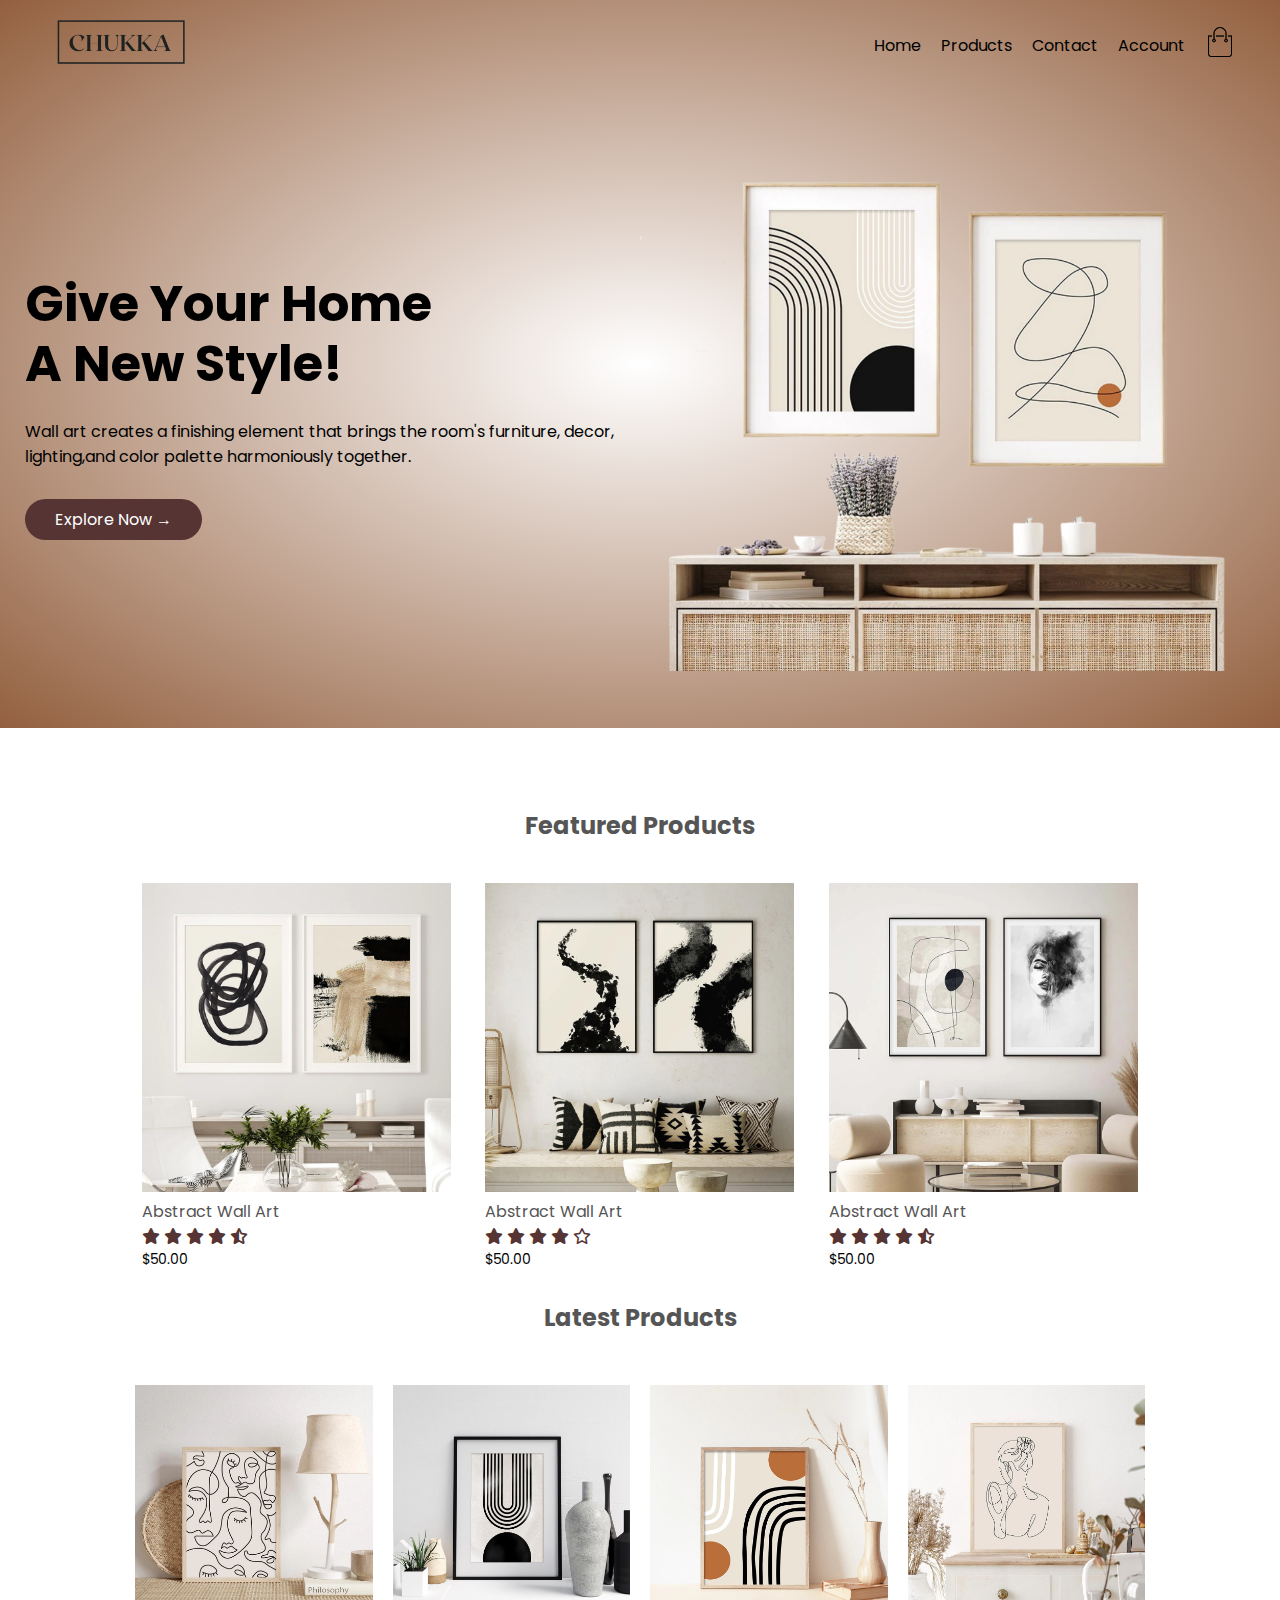
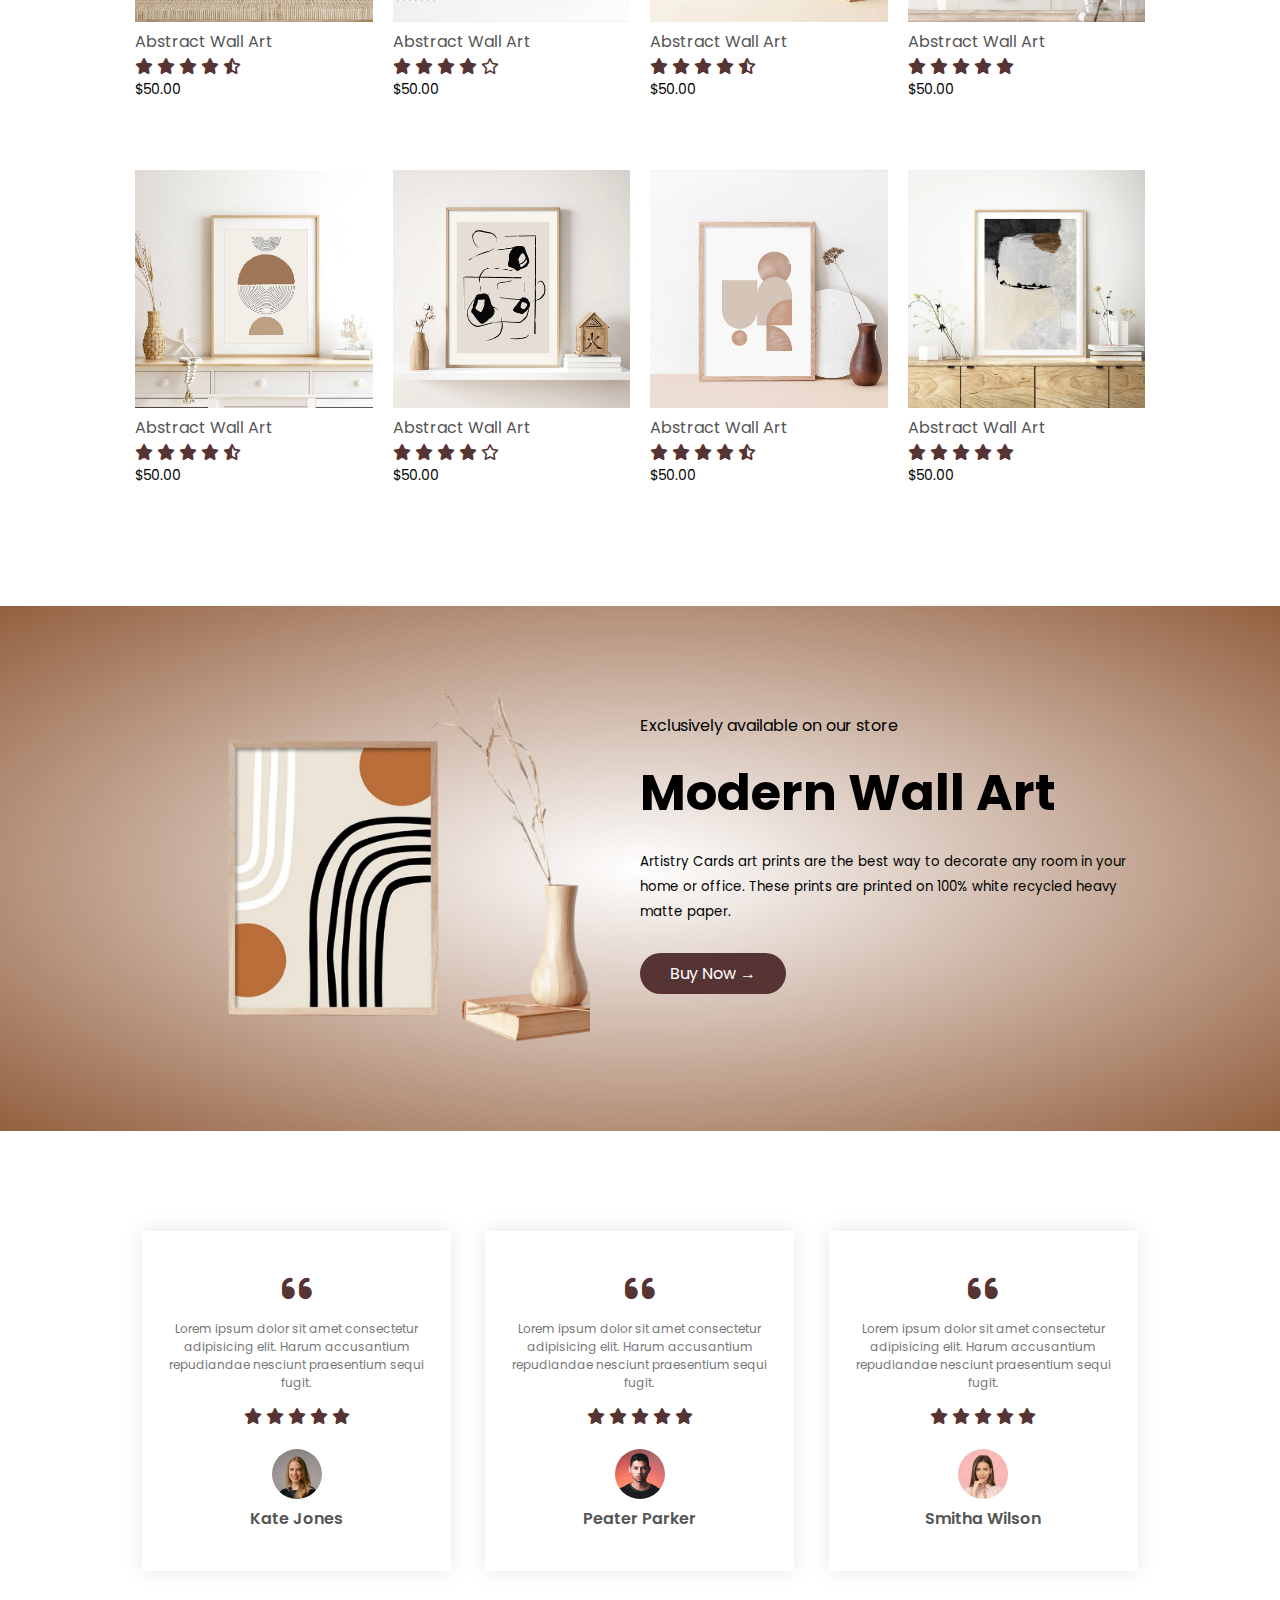
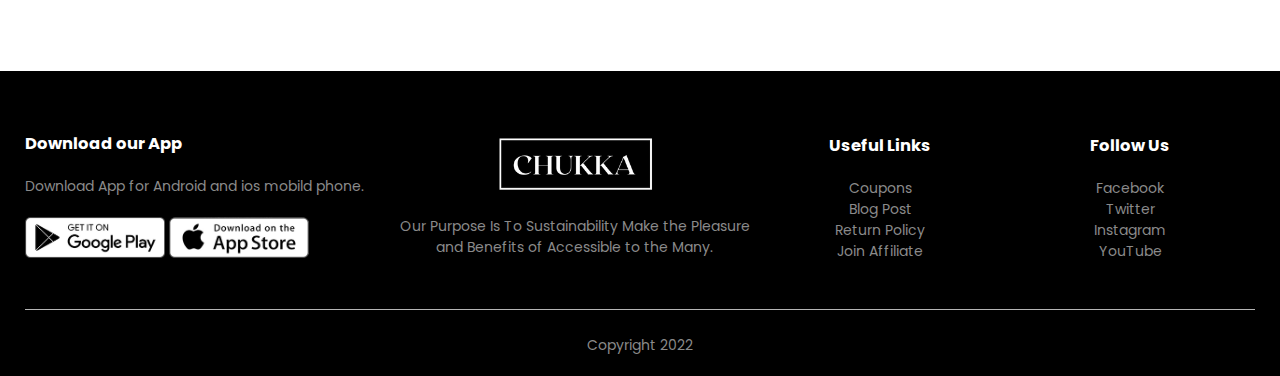
<file: index.html>
<!DOCTYPE html>
<html lang="en">

<head>
    <meta charset="UTF-8">
    <meta http-equiv="X-UA-Compatible" content="IE=edge">
    <meta name="viewport" content="width=device-width, initial-scale=1.0">
    <title>Chukka Store | Ecommerce Website Design</title>
    <link rel="stylesheet" href="fontawesome/all.min.css">
    <link rel="stylesheet" href="fontawesome/fontawesome.min.css">
    <link rel="stylesheet" href="style.css">
</head>

<body>
    <div class="header">
        <div class="container">
            <div class="navbar">
                <div class="logo">
                    <a href="index.html"><img src="./images/logo.png" alt="logo"></a>
                </div>
                <nav>
                    <ul id="menu-items">
                        <li><a href="index.html">Home</a></li>
                        <li><a href="products.html">Products</a></li>
                        <li><a href="contact-us.html">Contact</a></li>
                        <li><a href="account.html">Account</a></li>
                    </ul>
                </nav>
                <a href="shopping-cart.html"><img src="./images/cart.png" alt="cart icon" width="30px"></a>
                <img src="./images/menu.png" class="menu-icon" onclick="menutoggle()">
            </div>
            <div class="row">
                <div class="col-2">
                    <h1>Give Your Home <br>A New Style!</h1>
                    <P>Wall art creates a finishing element that brings the room's furniture, decor, lighting,and color palette harmoniously together.</P>
                    <a class="btn" href="products.html">Explore Now &#8594;</a>
                </div>
                <div class="col-2">
                    <img src="./images/main.png">
                </div>
            </div>
        </div>
    </div>

    <!-- Featured and Latest Products -->
    <div class="small-container">
        <h2 class="products-title margin-top">Featured Products</h2>
        <div class="row">
            <div class="col-3">
                <img src="./images/featured-product1.jpg">
                <h4>Abstract Wall Art</h4>
                <div class="rating">
                    <i class="fa-solid fa-star"></i>
                    <i class="fa-solid fa-star"></i>
                    <i class="fa-solid fa-star"></i>
                    <i class="fa-solid fa-star"></i>
                    <i class="fa-solid fa-star-half-stroke"></i>
                </div>
                <p>$50.00</p>
            </div>
            <div class="col-3">
                <img src="./images/featured-product2.jpg">
                <h4>Abstract Wall Art</h4>
                <div class="rating">
                    <i class="fa-solid fa-star"></i>
                    <i class="fa-solid fa-star"></i>
                    <i class="fa-solid fa-star"></i>
                    <i class="fa-solid fa-star"></i>
                    <i class="fa-regular fa-star"></i>
                </div>
                <p>$50.00</p>
            </div>
            <div class="col-3">
                <img src="./images/featured-product3.jpg">
                <h4>Abstract Wall Art</h4>
                <div class="rating">
                    <i class="fa-solid fa-star"></i>
                    <i class="fa-solid fa-star"></i>
                    <i class="fa-solid fa-star"></i>
                    <i class="fa-solid fa-star"></i>
                    <i class="fa-solid fa-star-half-stroke"></i>
                </div>
                <p>$50.00</p>
            </div>
        </div>

        <h2 class="products-title">Latest Products</h2>
        <div class="row">
            <div class="col-4">
                <img src="./images/product-1.jpg">
                <h4>Abstract Wall Art</h4>
                <div class="rating">
                    <i class="fa-solid fa-star"></i>
                    <i class="fa-solid fa-star"></i>
                    <i class="fa-solid fa-star"></i>
                    <i class="fa-solid fa-star"></i>
                    <i class="fa-solid fa-star-half-stroke"></i>
                </div>
                <p>$50.00</p>
            </div>
            <div class="col-4">
                <img src="./images/product-2.jpg">
                <h4>Abstract Wall Art</h4>
                <div class="rating">
                    <i class="fa-solid fa-star"></i>
                    <i class="fa-solid fa-star"></i>
                    <i class="fa-solid fa-star"></i>
                    <i class="fa-solid fa-star"></i>
                    <i class="fa-regular fa-star"></i>
                </div>
                <p>$50.00</p>
            </div>
            <div class="col-4">
                <a href="product-details.html"><img src="./images/product-3.jpg"></a>
                <h4>Abstract Wall Art</h4>
                <div class="rating">
                    <i class="fa-solid fa-star"></i>
                    <i class="fa-solid fa-star"></i>
                    <i class="fa-solid fa-star"></i>
                    <i class="fa-solid fa-star"></i>
                    <i class="fa-solid fa-star-half-stroke"></i>
                </div>
                <p>$50.00</p>
            </div>
            <div class="col-4">
                <img src="./images/product-4.jpg">
                <h4>Abstract Wall Art</h4>
                <div class="rating">
                    <i class="fa-solid fa-star"></i>
                    <i class="fa-solid fa-star"></i>
                    <i class="fa-solid fa-star"></i>
                    <i class="fa-solid fa-star"></i>
                    <i class="fa-solid fa-star"></i>
                </div>
                <p>$50.00</p>
            </div>
            <div class="col-4">
                <img src="./images/product-5.jpg">
                <h4>Abstract Wall Art</h4>
                <div class="rating">
                    <i class="fa-solid fa-star"></i>
                    <i class="fa-solid fa-star"></i>
                    <i class="fa-solid fa-star"></i>
                    <i class="fa-solid fa-star"></i>
                    <i class="fa-solid fa-star-half-stroke"></i>
                </div>
                <p>$50.00</p>
            </div>
            <div class="col-4">
                <img src="./images/product-6.jpg">
                <h4>Abstract Wall Art</h4>
                <div class="rating">
                    <i class="fa-solid fa-star"></i>
                    <i class="fa-solid fa-star"></i>
                    <i class="fa-solid fa-star"></i>
                    <i class="fa-solid fa-star"></i>
                    <i class="fa-regular fa-star"></i>
                </div>
                <p>$50.00</p>
            </div>
            <div class="col-4">
                <img src="./images/product-7.jpg">
                <h4>Abstract Wall Art</h4>
                <div class="rating">
                    <i class="fa-solid fa-star"></i>
                    <i class="fa-solid fa-star"></i>
                    <i class="fa-solid fa-star"></i>
                    <i class="fa-solid fa-star"></i>
                    <i class="fa-solid fa-star-half-stroke"></i>
                </div>
                <p>$50.00</p>
            </div>
            <div class="col-4">
                <img src="./images/product-8.jpg">
                <h4>Abstract Wall Art</h4>
                <div class="rating">
                    <i class="fa-solid fa-star"></i>
                    <i class="fa-solid fa-star"></i>
                    <i class="fa-solid fa-star"></i>
                    <i class="fa-solid fa-star"></i>
                    <i class="fa-solid fa-star"></i>
                </div>
                <p>$50.00</p>
            </div>
        </div>
    </div>

    <!-- Exclusive Offer -->
    <div class="offer">
        <div class="small-container">
            <div class="row">
                <div class="col-2">
                    <img class="offer-img" src="./images/exclusive.png">
                </div>
                <div class="col-2">
                    <p>Exclusively available on our store</p>
                    <h1>Modern Wall Art</h1>
                    <small>Artistry Cards art prints are the best way to decorate any room in your home or office. These prints are printed on 100% white recycled heavy matte paper.</small>
                    <br>
                    <a class="btn" href="product-details.html">Buy Now &#8594;</a>
                </div>
            </div>
        </div>
    </div>

    <!-- Testimonials -->
    <div class="testimonial">
        <div class="small-container">
            <div class="row">
                <div class="col-3">
                    <i class="fa-solid fa-quote-left"></i>
                    <p>Lorem ipsum dolor sit amet consectetur adipisicing elit. Harum accusantium repudiandae nesciunt
                        praesentium sequi fugit.</p>
                    <div class="rating">
                        <i class="fa-solid fa-star"></i>
                        <i class="fa-solid fa-star"></i>
                        <i class="fa-solid fa-star"></i>
                        <i class="fa-solid fa-star"></i>
                        <i class="fa-solid fa-star"></i>
                    </div>
                    <img src="./images/user-1.png">
                    <h3>Kate Jones</h3>
                </div>
                <div class="col-3">
                    <i class="fa-solid fa-quote-left"></i>
                    <p>Lorem ipsum dolor sit amet consectetur adipisicing elit. Harum accusantium repudiandae nesciunt
                        praesentium sequi fugit.</p>
                    <div class="rating">
                        <i class="fa-solid fa-star"></i>
                        <i class="fa-solid fa-star"></i>
                        <i class="fa-solid fa-star"></i>
                        <i class="fa-solid fa-star"></i>
                        <i class="fa-solid fa-star"></i>
                    </div>
                    <img src="./images/user-2.png">
                    <h3>Peater Parker</h3>
                </div>
                <div class="col-3">
                    <i class="fa-solid fa-quote-left"></i>
                    <p>Lorem ipsum dolor sit amet consectetur adipisicing elit. Harum accusantium repudiandae nesciunt
                        praesentium sequi fugit.</p>
                    <div class="rating">
                        <i class="fa-solid fa-star"></i>
                        <i class="fa-solid fa-star"></i>
                        <i class="fa-solid fa-star"></i>
                        <i class="fa-solid fa-star"></i>
                        <i class="fa-solid fa-star"></i>
                    </div>
                    <img src="./images/user-3.png">
                    <h3>Smitha Wilson</h3>
                </div>
            </div>
        </div>
    </div>

    <!-- Footer -->
    <div class="footer">
        <div class="container">
            <div class="row">
                <div class="footer-col-1">
                    <h3>Download our App</h3>
                    <p>Download App for Android and ios mobild phone.</p>
                    <div class="app-logo">
                        <img src="./images/play-store.png">
                        <img src="./images/app-store.png">
                    </div>
                </div>
                <div class="footer-col-2">
                    <img src="./images/logo-white.png">
                    <p>Our Purpose Is To Sustainability Make the Pleasure and Benefits of Accessible to the Many.</p>
                </div>
                <div class="footer-col-3">
                    <h3>Useful Links</h3>
                    <ul>
                        <li>Coupons</li>
                        <li>Blog Post</li>
                        <li>Return Policy</li>
                        <li>Join Affiliate</li>
                    </ul>
                </div>
                <div class="footer-col-4">
                    <h3>Follow Us</h3>
                    <ul>
                        <li>Facebook</li>
                        <li>Twitter</li>
                        <li>Instagram</li>
                        <li>YouTube</li>
                    </ul>
                </div>
            </div>
            <hr>
            <p class="copyright">Copyright 2022</p>
        </div>
    </div>
    
    <!-- Js for toggle menu -->
    <script>
        var menuItems = document.getElementById("menu-items");
        menuItems.style.maxHeight = "0px";
        function menutoggle() {
            if (menuItems.style.maxHeight == "0px") {
                menuItems.style.maxHeight = "250px"
            }
            else {
                menuItems.style.maxHeight = "0px"
            }
        }
    </script>
</body>

</html>
</file>
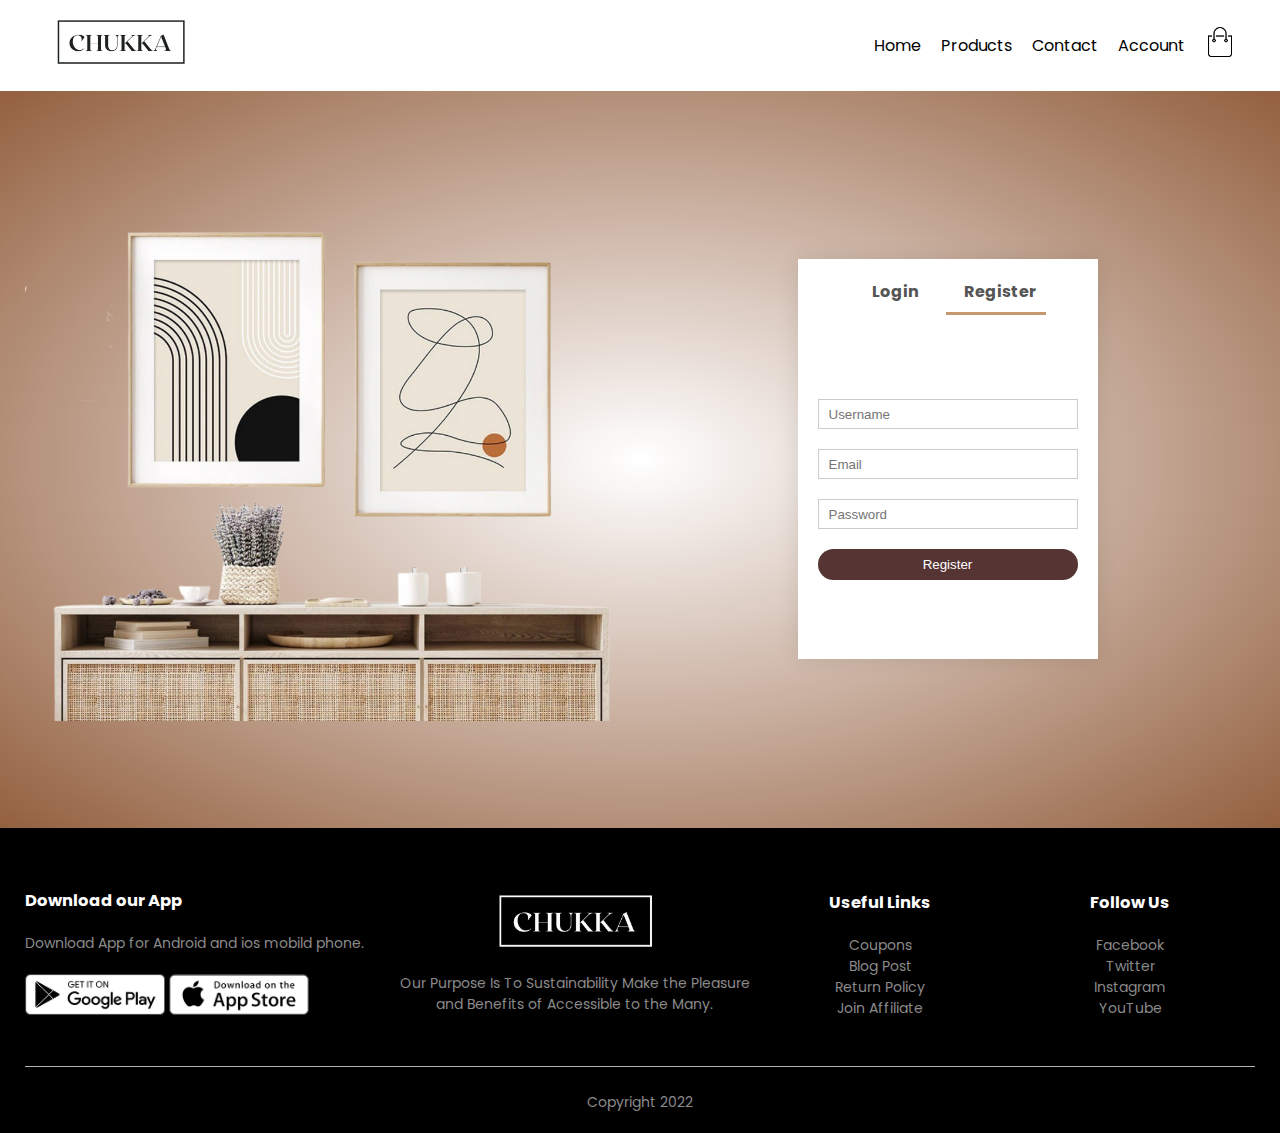
<file: account.html>
<!DOCTYPE html>
<html lang="en">

<head>
    <meta charset="UTF-8">
    <meta http-equiv="X-UA-Compatible" content="IE=edge">
    <meta name="viewport" content="width=device-width, initial-scale=1.0">
    <title>Account - Chukka Store</title>
    <link rel="stylesheet" href="fontawesome/all.min.css">
    <link rel="stylesheet" href="fontawesome/fontawesome.min.css">
    <link rel="stylesheet" href="style.css">
</head>

<body>
    <div class="container">
        <div class="navbar">
            <div class="logo">
                <a href="index.html"><img src="./images/logo.png" alt="logo"></a>
            </div>
            <nav>
                <ul id="menu-items">
                    <li><a href="index.html">Home</a></li>
                    <li><a href="products.html">Products</a></li>
                    <li><a href="contact-us.html">Contact</a></li>
                    <li><a href="account.html">Account</a></li>
                </ul>
            </nav>
            <a href="shopping-cart.html"><img src="./images/cart.png" alt="cart icon" width="30px"></a>
            <img src="./images/menu.png" alt="" class="menu-icon" onclick="menutoggle()">
        </div>
    </div>

    <!-- Account Page -->
    <div class="account-page">
        <div class="container">
            <div class="row">
                <div class="col-2">
                    <img src="./images/main.png" width="100%">
                </div>
                <div class="col-2">
                    <div class="form-container">
                        <div class="form-btn">
                            <span onclick="login()">Login</span>
                            <span onclick="register()">Register</span>
                            <hr id="indicator">
                        </div>
                        <form id="login-form">
                            <input type="text" placeholder="Username">
                            <input type="password" placeholder="Password">
                            <button type="submit" class="btn">Login</button>
                            <a href="">Forget Password</a>
                        </form>

                        <form id="register-form">
                            <input type="text" placeholder="Username">
                            <input type="email" placeholder="Email">
                            <input type="password" placeholder="Password">
                            <button type="submit" class="btn">Register</button>
                        </form>
                    </div>
                </div>
            </div>
        </div>
    </div>

    <!-- Footer -->
    <div class="footer">
        <div class="container">
            <div class="row">
                <div class="footer-col-1">
                    <h3>Download our App</h3>
                    <p>Download App for Android and ios mobild phone.</p>
                    <div class="app-logo">
                        <img src="./images/play-store.png" alt="">
                        <img src="./images/app-store.png" alt="">
                    </div>
                </div>
                <div class="footer-col-2">
                    <img src="./images/logo-white.png" alt="">
                    <p>Our Purpose Is To Sustainability Make the Pleasure and Benefits of Accessible to the Many.</p>
                </div>
                <div class="footer-col-3">
                    <h3>Useful Links</h3>
                    <ul>
                        <li>Coupons</li>
                        <li>Blog Post</li>
                        <li>Return Policy</li>
                        <li>Join Affiliate</li>
                    </ul>
                </div>
                <div class="footer-col-4">
                    <h3>Follow Us</h3>
                    <ul>
                        <li>Facebook</li>
                        <li>Twitter</li>
                        <li>Instagram</li>
                        <li>YouTube</li>
                    </ul>
                </div>
            </div>
            <hr>
            <p class="copyright">Copyright 2022</p>
        </div>
    </div>


    <script>
        // Js for toggle menu
        let menuItems = document.getElementById("menu-items");;
        menuItems.style.maxHeight = "0px";
        function menutoggle() {
            if (menuItems.style.maxHeight == "0px") {
                menuItems.style.maxHeight = "250px";
            }
            else {
                menuItems.style.maxHeight = "0px";
            }
        }
    </script>

    <!-- Js for toggle form -->
    <script>
        let loginForm = document.getElementById('login-form')
        let registerForm = document.getElementById('register-form')
        let indicator = document.getElementById('indicator')

        function register(){
            registerForm.style.transform = 'translateX(0px)'
            loginForm.style.transform = 'translateX(0px)'
            indicator.style.transform = 'translateX(100px)'
        }
        function login(){
            registerForm.style.transform = 'translateX(300px)'
            loginForm.style.transform = 'translateX(300px)'
            indicator.style.transform = 'translateX(0px)'
        }
    </script>
</body>

</html>
</file>
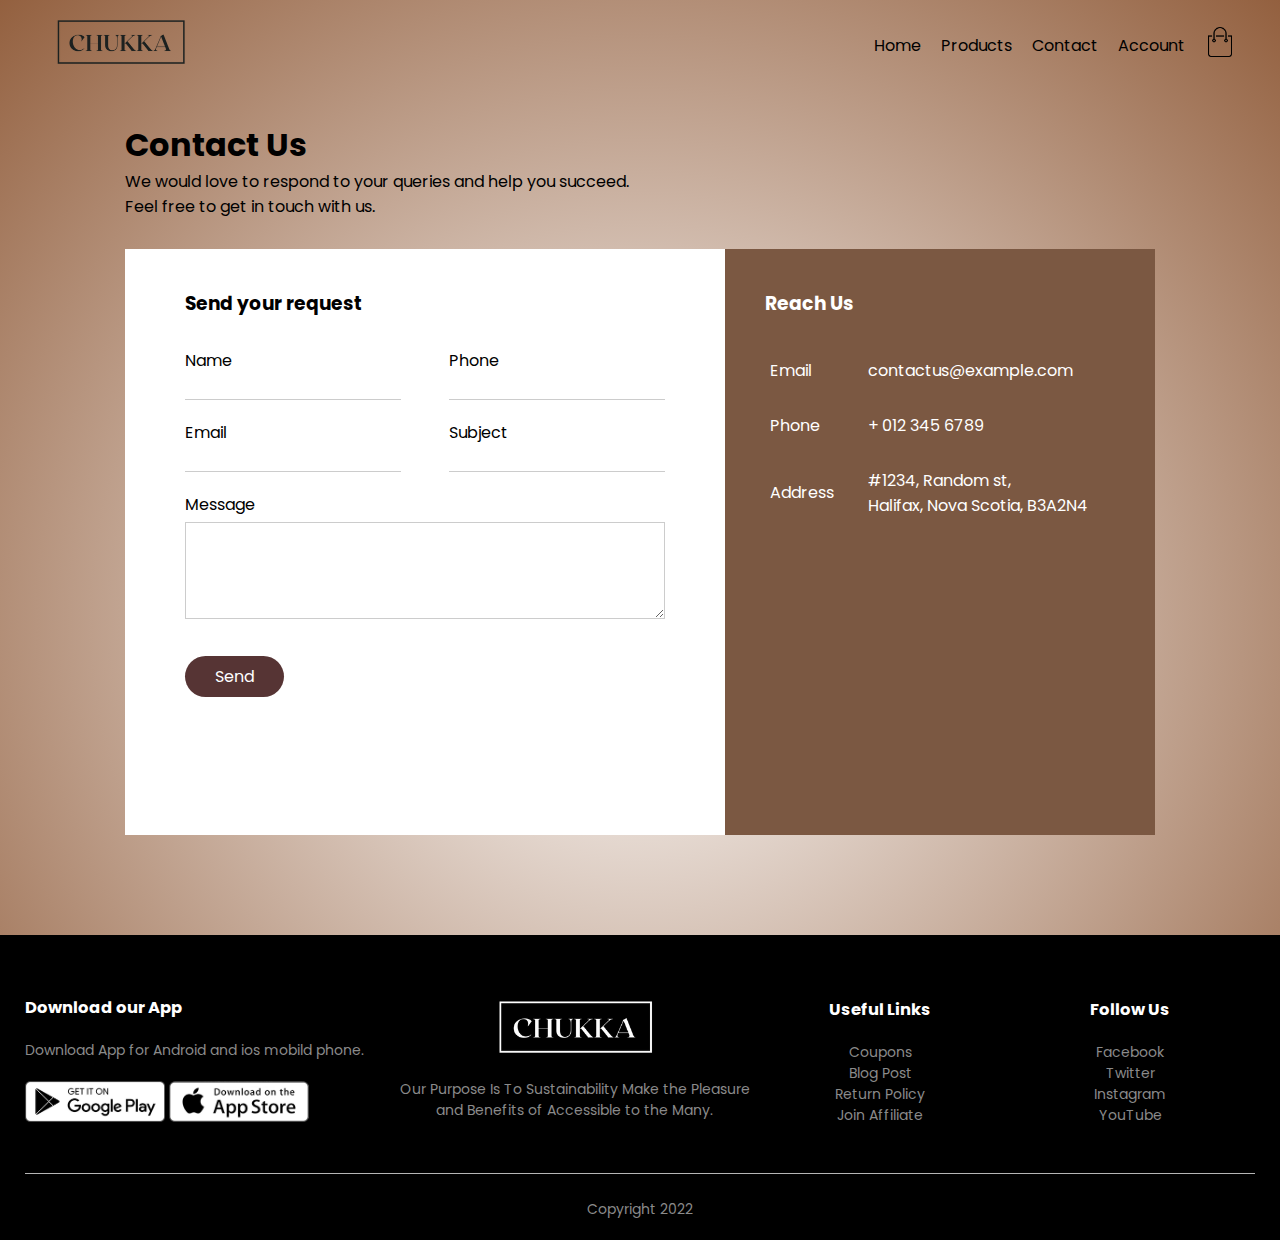
<file: contact-us.html>
<!DOCTYPE html>
<html lang="en">

<head>
    <meta charset="UTF-8">
    <meta http-equiv="X-UA-Compatible" content="IE=edge">
    <meta name="viewport" content="width=device-width, initial-scale=1.0">
    <title>Contact Us - Chukka Store</title>
    <link rel="stylesheet" href="fontawesome/all.min.css">
    <link rel="stylesheet" href="fontawesome/fontawesome.min.css">
    <link rel="stylesheet" href="style.css">
</head>

<body>
    <div class="header">
        <div class="container">
            <div class="navbar">
                <div class="logo">
                    <a href="index.html"><img src="./images/logo.png" alt="logo"></a>
                </div>
                <nav>
                    <ul id="menu-items">
                        <li><a href="index.html">Home</a></li>
                        <li><a href="products.html">Products</a></li>
                        <li><a href="contact-us.html">Contact</a></li>
                        <li><a href="account.html">Account</a></li>
                    </ul>
                </nav>
                <a href="shopping-cart.html"><img src="./images/cart.png" alt="cart icon" width="30px"></a>
                <img src="./images/menu.png" alt="" class="menu-icon" onclick="menutoggle()">
            </div>
        </div>

        <div class="small-container">
            <div class="discription">
                <h1>Contact Us</h1>
                <p>We would love to respond to your queries and help you succeed.<br>Feel free to get in touch with us.
                </p>
            </div>
            <div class="contact-box">
                <div class="col2-left">
                    <h3>Send your request</h3>
                    <form action="">
                        <div class="input-row">
                            <div class="input-group">
                                <label for="name">Name</label>
                                <br>
                                <input type="text" id="name">
                            </div>
                            <div class="input-group">
                                <label for="phone">Phone</label>
                                <br>
                                <input type="text" id="name">
                            </div>
                        </div>
                        <div class="input-row">
                            <div class="input-group">
                                <label for="email">Email</label>
                                <br>
                                <input type="email" id="email">
                            </div>
                            <div class="input-group">
                                <label for="subject">Subject</label>
                                <br>
                                <input type="text" id="subject">
                            </div>
                        </div>
                        <label for="message">Message</label>
                        <br>
                        <textarea name="message" id="message" rows="5"></textarea>
                        <a href="" class="btn">Send</a>
                    </form>
                </div>
                <div class="col2-right">
                    <h3>Reach Us</h3>
                    <table>
                        <tr>
                            <td>Email</td>
                            <td>contactus@example.com</td>
                        </tr>
                        <tr>
                            <td>Phone</td>
                            <td>+ 012 345 6789</td>
                        </tr>
                        <tr>
                            <td>Address</td>
                            <td>#1234, Random st, <br>Halifax, Nova Scotia, B3A2N4</td>
                        </tr>
                    </table>
                    <p>
                        <iframe
                            src="https://www.google.com/maps/embed?pb=!1m18!1m12!1m3!1d90834.88987142603!2d-63.70293727190627!3d44.64628978043088!2m3!1f0!2f0!3f0!3m2!1i1024!2i768!4f13.1!3m3!1m2!1s0x4b5a211407dbfac1%3A0x666be3a6438b2ddc!2sHalifax%2C%20NS!5e0!3m2!1sen!2sca!4v1653196564328!5m2!1sen!2sca"
                            width="350" height="250" style="border:0;" allowfullscreen="" loading="lazy"
                            referrerpolicy="no-referrer-when-downgrade">
                        </iframe>
                    </p>
                </div>
            </div>

        </div>

        <!-- Footer -->
        <div class="footer">
            <div class="container">
                <div class="row">
                    <div class="footer-col-1">
                        <h3>Download our App</h3>
                        <p>Download App for Android and ios mobild phone.</p>
                        <div class="app-logo">
                            <img src="./images/play-store.png">
                            <img src="./images/app-store.png">
                        </div>
                    </div>
                    <div class="footer-col-2">
                        <img src="./images/logo-white.png">
                        <p>Our Purpose Is To Sustainability Make the Pleasure and Benefits of Accessible to the Many.
                        </p>
                    </div>
                    <div class="footer-col-3">
                        <h3>Useful Links</h3>
                        <ul>
                            <li>Coupons</li>
                            <li>Blog Post</li>
                            <li>Return Policy</li>
                            <li>Join Affiliate</li>
                        </ul>
                    </div>
                    <div class="footer-col-4">
                        <h3>Follow Us</h3>
                        <ul>
                            <li>Facebook</li>
                            <li>Twitter</li>
                            <li>Instagram</li>
                            <li>YouTube</li>
                        </ul>
                    </div>
                </div>
                <hr>
                <p class="copyright">Copyright 2022</p>
            </div>
        </div>

        <!-- Js for toggle menu -->
        <script>
            var menuItems = document.getElementById("menu-items");
            menuItems.style.maxHeight = "0px";
            function menutoggle() {
                if (menuItems.style.maxHeight == "0px") {
                    menuItems.style.maxHeight = "250px"
                }
                else {
                    menuItems.style.maxHeight = "0px"
                }
            }
        </script>
</body>

</html>
</file>
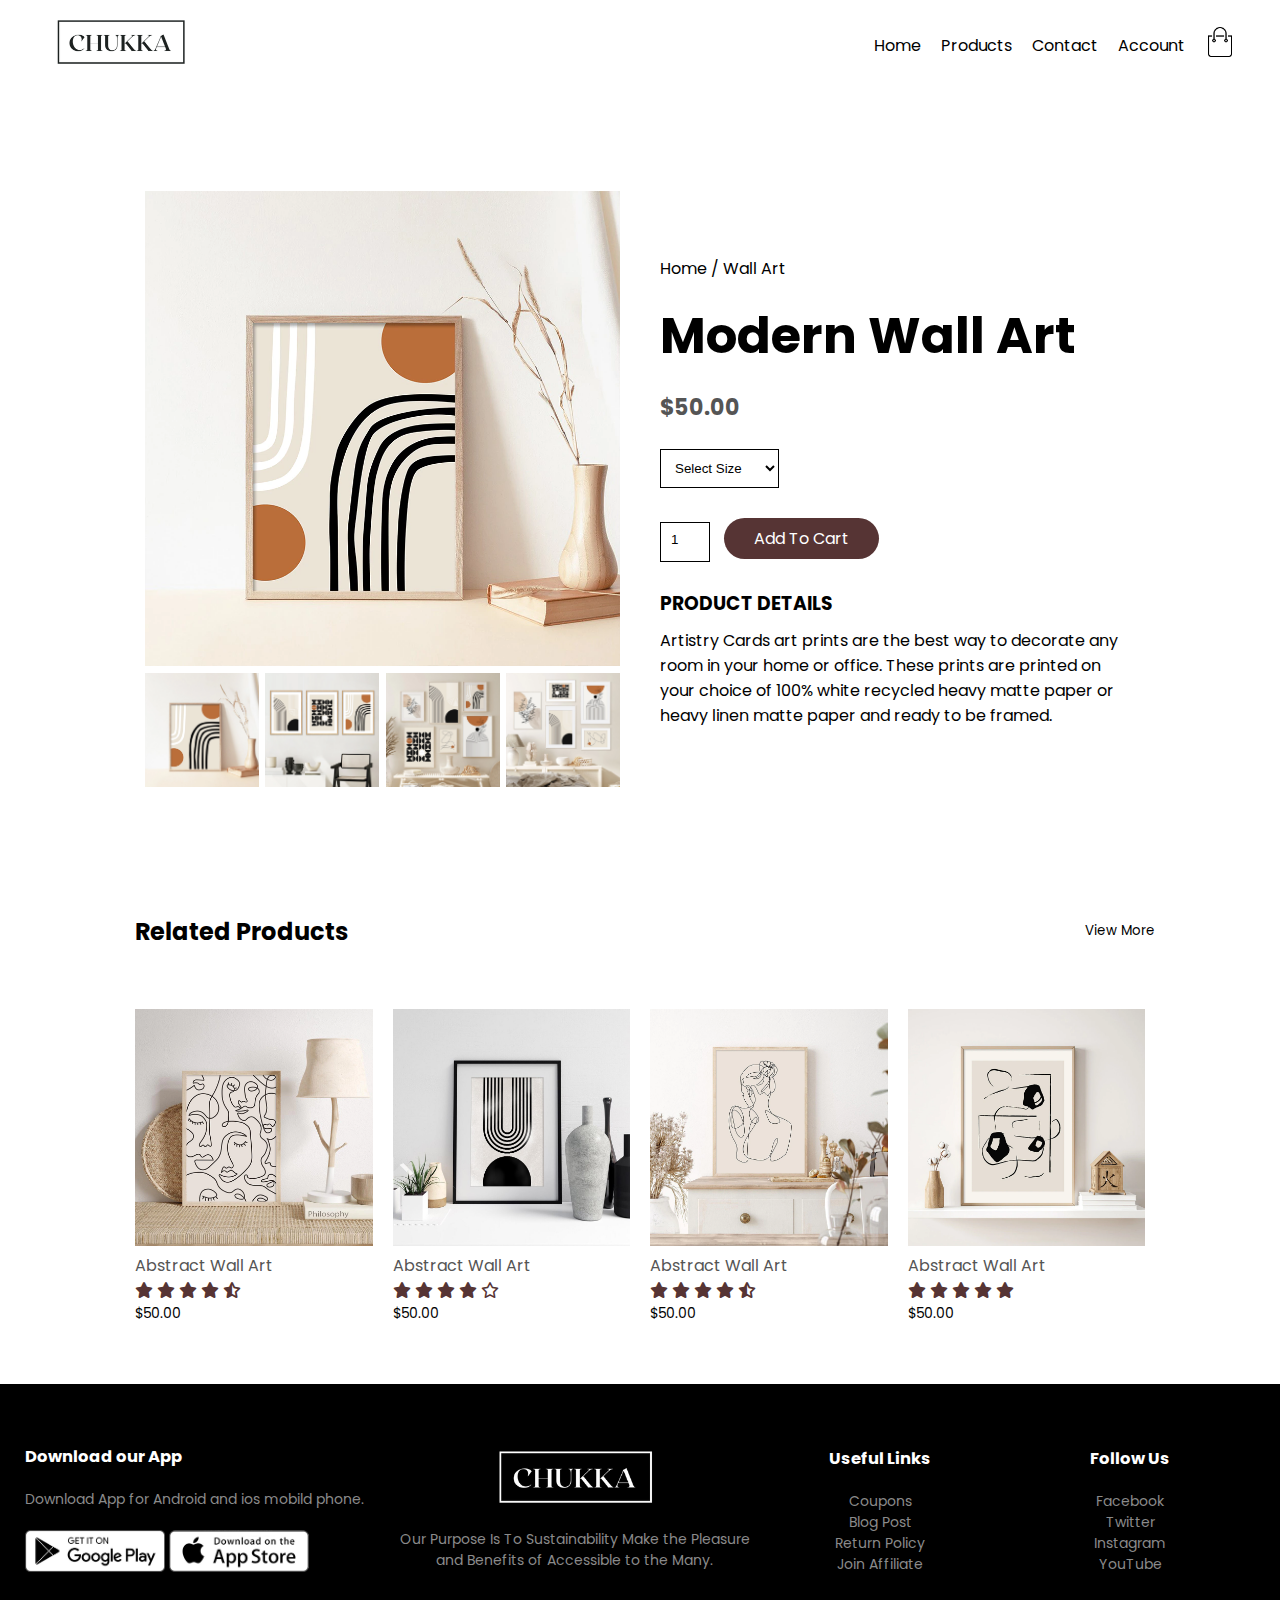
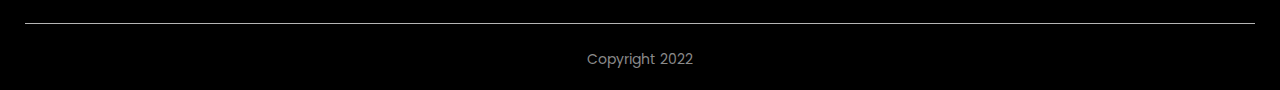
<file: product-details.html>
<!DOCTYPE html>
<html lang="en">

<head>
    <meta charset="UTF-8">
    <meta http-equiv="X-UA-Compatible" content="IE=edge">
    <meta name="viewport" content="width=device-width, initial-scale=1.0">
    <title>Modern Wall Art - Chukka Store</title>
    <link rel="stylesheet" href="fontawesome/all.min.css">
    <link rel="stylesheet" href="fontawesome/fontawesome.min.css">
    <link rel="stylesheet" href="style.css">
</head>

<body>
    <div class="container">
        <div class="navbar">
            <div class="logo">
                <a href="index.html"><img src="./images/logo.png" alt="logo"></a>
            </div>
            <nav>
                <ul id="menu-items">
                    <li><a href="index.html">Home</a></li>
                    <li><a href="products.html">Products</a></li>
                    <li><a href="contact-us.html">Contact</a></li>
                    <li><a href="account.html">Account</a></li>
                </ul>
            </nav>
            <a href="shopping-cart.html"><img src="./images/cart.png" alt="cart icon" width="30px"></a>
            <img src="./images/menu.png" alt="" class="menu-icon" onclick="menutoggle()">
        </div>
    </div>

    <!-- Single Product Details -->
    <div class="small-container single-product">
        <div class="row">
            <div class="col-2">
                <img id="product-img" src="./images/gallery-1.jpg" width="100%">
                <div class="small-img-row">
                    <div class="small-img-col">
                        <img class="small-img" src="./images/gallery-1.jpg" width="100%">
                    </div>
                    <div class="small-img-col">
                        <img class="small-img" src="./images/gallery-2.jpg" width="100%">
                    </div>
                    <div class="small-img-col">
                        <img class="small-img" src="./images/gallery-3.jpg" width="100%">
                    </div>
                    <div class="small-img-col">
                        <img class="small-img" src="./images/gallery-4.jpg" width="100%">
                    </div>
                </div>
            </div>
            <div class="col-2">
                <p>Home / Wall Art</p>
                <h1>Modern Wall Art</h1>
                <h4>$50.00</h4>
                <select>
                    <option>Select Size</option>
                    <option>5*7 inches</option>
                    <option>8*10 inches</option>
                    <option>11*14 inches</option>
                </select>
                <br>
                <input type="number" value="1">
                <a href="" class="btn">Add To Cart</a>

                <h3>Product Details</h3>
                <p>Artistry Cards art prints are the best way to decorate any room in your home or office. These prints are printed on your choice of 100% white recycled heavy matte paper or heavy linen matte paper and ready to be framed.</p>
            </div>
        </div>
    </div>

    <div class="small-container">
        <div class="row row-2">
            <h2>Related Products</h2>
            <small>View More</small>
        </div>
        <div class="row">
            <div class="col-4">
                <img src="./images/product-1.jpg">
                <h4>Abstract Wall Art</h4>
                <div class="rating">
                    <i class="fa-solid fa-star"></i>
                    <i class="fa-solid fa-star"></i>
                    <i class="fa-solid fa-star"></i>
                    <i class="fa-solid fa-star"></i>
                    <i class="fa-solid fa-star-half-stroke"></i>
                </div>
                <p>$50.00</p>
            </div>
            <div class="col-4">
                <img src="./images/product-2.jpg">
                <h4>Abstract Wall Art</h4>
                <div class="rating">
                    <i class="fa-solid fa-star"></i>
                    <i class="fa-solid fa-star"></i>
                    <i class="fa-solid fa-star"></i>
                    <i class="fa-solid fa-star"></i>
                    <i class="fa-regular fa-star"></i>
                </div>
                <p>$50.00</p>
            </div>
            <div class="col-4">
                <img src="./images/product-4.jpg">
                <h4>Abstract Wall Art</h4>
                <div class="rating">
                    <i class="fa-solid fa-star"></i>
                    <i class="fa-solid fa-star"></i>
                    <i class="fa-solid fa-star"></i>
                    <i class="fa-solid fa-star"></i>
                    <i class="fa-solid fa-star-half-stroke"></i>
                </div>
                <p>$50.00</p>
            </div>
            <div class="col-4">
                <img src="./images/product-6.jpg">
                <h4>Abstract Wall Art</h4>
                <div class="rating">
                    <i class="fa-solid fa-star"></i>
                    <i class="fa-solid fa-star"></i>
                    <i class="fa-solid fa-star"></i>
                    <i class="fa-solid fa-star"></i>
                    <i class="fa-solid fa-star"></i>
                </div>
                <p>$50.00</p>
            </div>    
        </div>
    </div>

    <!-- Footer -->
    <div class="footer">
        <div class="container">
            <div class="row">
                <div class="footer-col-1">
                    <h3>Download our App</h3>
                    <p>Download App for Android and ios mobild phone.</p>
                    <div class="app-logo">
                        <img src="./images/play-store.png">
                        <img src="./images/app-store.png">
                    </div>
                </div>
                <div class="footer-col-2">
                    <img src="./images/logo-white.png">
                    <p>Our Purpose Is To Sustainability Make the Pleasure and Benefits of Accessible to the Many.</p>
                </div>
                <div class="footer-col-3">
                    <h3>Useful Links</h3>
                    <ul>
                        <li>Coupons</li>
                        <li>Blog Post</li>
                        <li>Return Policy</li>
                        <li>Join Affiliate</li>
                    </ul>
                </div>
                <div class="footer-col-4">
                    <h3>Follow Us</h3>
                    <ul>
                        <li>Facebook</li>
                        <li>Twitter</li>
                        <li>Instagram</li>
                        <li>YouTube</li>
                    </ul>
                </div>
            </div>
            <hr>
            <p class="copyright">Copyright 2022</p>
        </div>
    </div>
    
    <script>
        // Js for toggle menu
        let menuItems = document.getElementById("menu-items");;
        menuItems.style.maxHeight = "0px";
        function menutoggle() {
            if (menuItems.style.maxHeight == "0px") {
                menuItems.style.maxHeight = "250px";
            }
            else {
                menuItems.style.maxHeight = "0px";
            }
        }

        // JS for product gallery
        let productImage = document.getElementById("product-img");
        let productSmallImage = document.getElementsByClassName("small-img");

        productSmallImage[0].addEventListener('click', () => {
            productImage.src = productSmallImage[0].src;
        })
        productSmallImage[1].addEventListener('click', () => {
            productImage.src = productSmallImage[1].src;
        })
        productSmallImage[2].addEventListener('click', () => {
            productImage.src = productSmallImage[2].src;
        })
        productSmallImage[3].addEventListener('click', () => {
            productImage.src = productSmallImage[3].src;
        })
    </script>
</body>

</html>
</file>
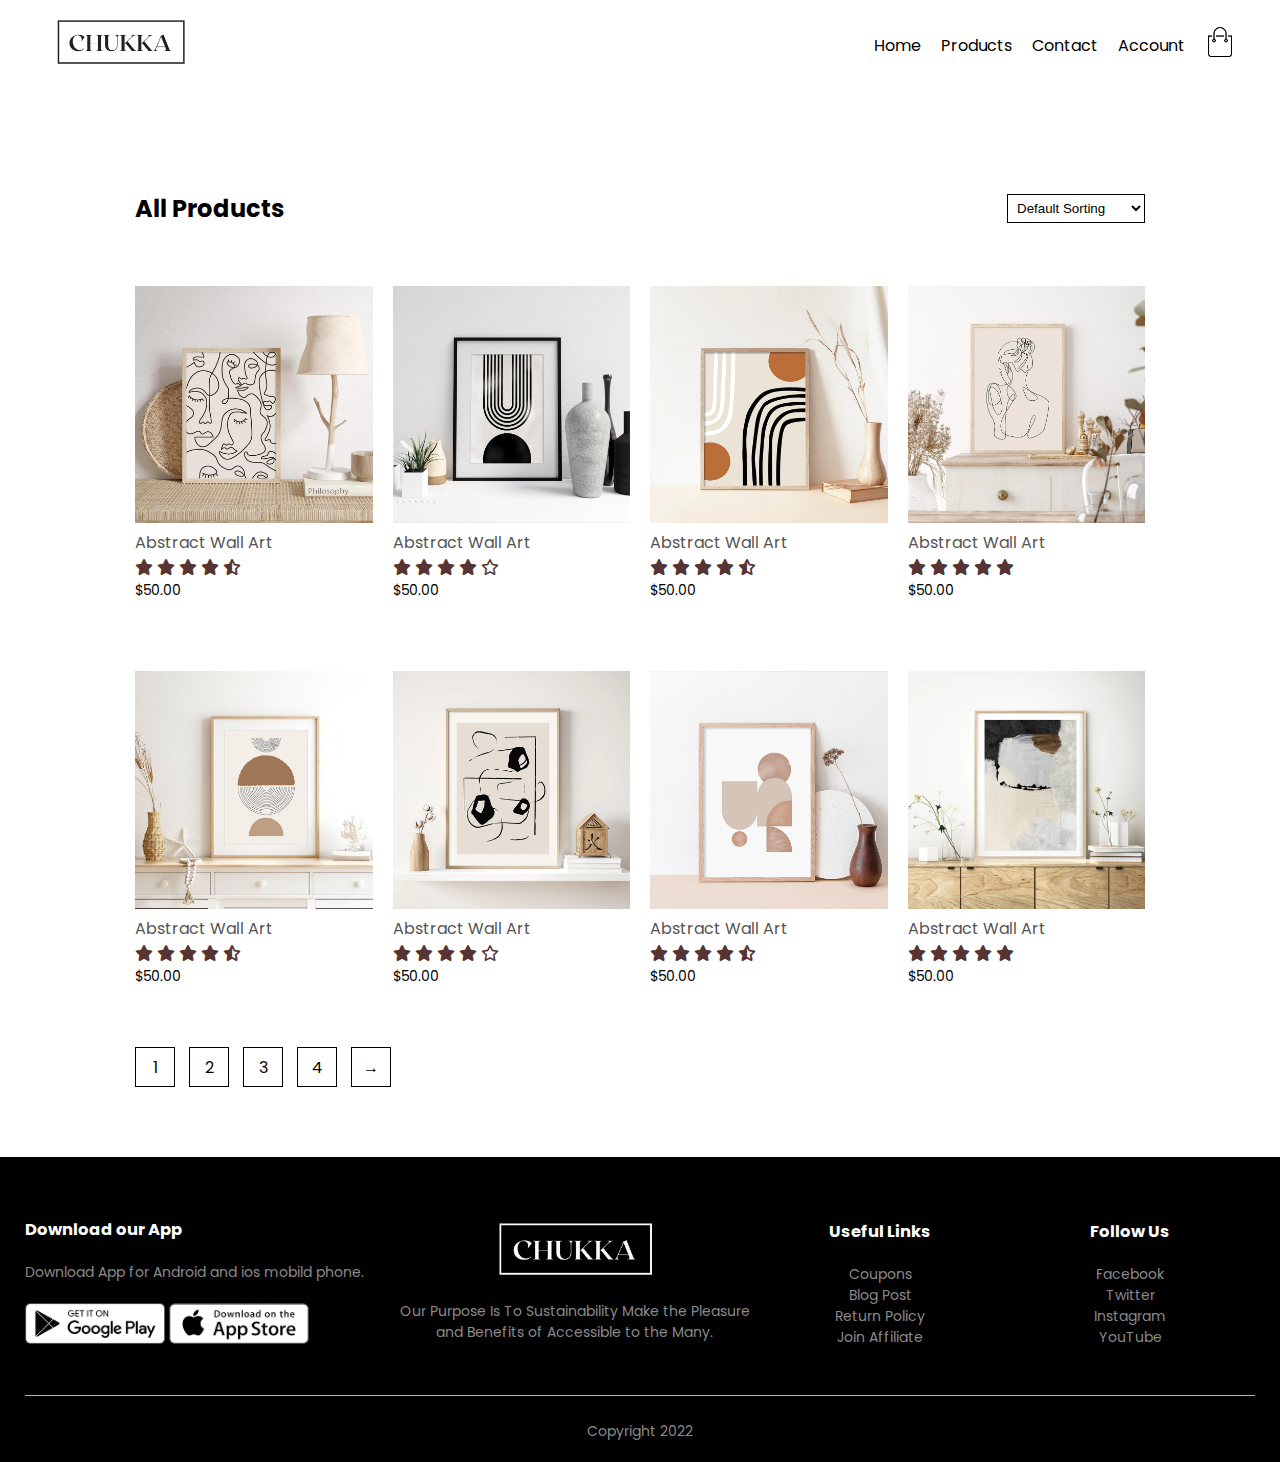
<file: products.html>
<!DOCTYPE html>
<html lang="en">

<head>
    <meta charset="UTF-8">
    <meta http-equiv="X-UA-Compatible" content="IE=edge">
    <meta name="viewport" content="width=device-width, initial-scale=1.0">
    <title>All Products - Chukka Store</title>
    <link rel="stylesheet" href="fontawesome/all.min.css">
    <link rel="stylesheet" href="fontawesome/fontawesome.min.css">
    <link rel="stylesheet" href="style.css">
</head>

<body>
    <div class="container">
        <div class="navbar">
            <div class="logo">
                <a href="index.html"><img src="./images/logo.png" alt="logo"></a>
            </div>
            <nav>
                <ul id="menu-items">
                    <li><a href="index.html">Home</a></li>
                    <li><a href="products.html">Products</a></li>
                    <li><a href="contact-us.html">Contact</a></li>
                    <li><a href="account.html">Account</a></li>
                </ul>
            </nav>
            <a href="shopping-cart.html"><img src="./images/cart.png" alt="cart icon" width="30px"></a>
            <img src="./images/menu.png" alt="" class="menu-icon" onclick="menutoggle()">
        </div>
    </div>

    <!-- All Products -->
    <div class="small-container">
        <div class="row row-2">
            <h2>All Products</h2>
            <select>
                <option>Default Sorting</option>
                <option>Sort by Price</option>
                <option>Sort by Popularity</option>
                <option>Sort by Rating</option>
                <option>Sort by Sale</option>
            </select>
        </div>
        <div class="row">
            <div class="col-4">
                <img src="./images/product-1.jpg">
                <h4>Abstract Wall Art</h4>
                <div class="rating">
                    <i class="fa-solid fa-star"></i>
                    <i class="fa-solid fa-star"></i>
                    <i class="fa-solid fa-star"></i>
                    <i class="fa-solid fa-star"></i>
                    <i class="fa-solid fa-star-half-stroke"></i>
                </div>
                <p>$50.00</p>
            </div>
            <div class="col-4">
                <img src="./images/product-2.jpg">
                <h4>Abstract Wall Art</h4>
                <div class="rating">
                    <i class="fa-solid fa-star"></i>
                    <i class="fa-solid fa-star"></i>
                    <i class="fa-solid fa-star"></i>
                    <i class="fa-solid fa-star"></i>
                    <i class="fa-regular fa-star"></i>
                </div>
                <p>$50.00</p>
            </div>
            <div class="col-4">
                <a href="product-details.html"><img src="./images/product-3.jpg"></a>
                <h4>Abstract Wall Art</h4>
                <div class="rating">
                    <i class="fa-solid fa-star"></i>
                    <i class="fa-solid fa-star"></i>
                    <i class="fa-solid fa-star"></i>
                    <i class="fa-solid fa-star"></i>
                    <i class="fa-solid fa-star-half-stroke"></i>
                </div>
                <p>$50.00</p>
            </div>
            <div class="col-4">
                <img src="./images/product-4.jpg">
                <h4>Abstract Wall Art</h4>
                <div class="rating">
                    <i class="fa-solid fa-star"></i>
                    <i class="fa-solid fa-star"></i>
                    <i class="fa-solid fa-star"></i>
                    <i class="fa-solid fa-star"></i>
                    <i class="fa-solid fa-star"></i>
                </div>
                <p>$50.00</p>
            </div>
            <div class="col-4">
                <img src="./images/product-5.jpg">
                <h4>Abstract Wall Art</h4>
                <div class="rating">
                    <i class="fa-solid fa-star"></i>
                    <i class="fa-solid fa-star"></i>
                    <i class="fa-solid fa-star"></i>
                    <i class="fa-solid fa-star"></i>
                    <i class="fa-solid fa-star-half-stroke"></i>
                </div>
                <p>$50.00</p>
            </div>
            <div class="col-4">
                <img src="./images/product-6.jpg">
                <h4>Abstract Wall Art</h4>
                <div class="rating">
                    <i class="fa-solid fa-star"></i>
                    <i class="fa-solid fa-star"></i>
                    <i class="fa-solid fa-star"></i>
                    <i class="fa-solid fa-star"></i>
                    <i class="fa-regular fa-star"></i>
                </div>
                <p>$50.00</p>
            </div>
            <div class="col-4">
                <img src="./images/product-7.jpg">
                <h4>Abstract Wall Art</h4>
                <div class="rating">
                    <i class="fa-solid fa-star"></i>
                    <i class="fa-solid fa-star"></i>
                    <i class="fa-solid fa-star"></i>
                    <i class="fa-solid fa-star"></i>
                    <i class="fa-solid fa-star-half-stroke"></i>
                </div>
                <p>$50.00</p>
            </div>
            <div class="col-4">
                <img src="./images/product-8.jpg">
                <h4>Abstract Wall Art</h4>
                <div class="rating">
                    <i class="fa-solid fa-star"></i>
                    <i class="fa-solid fa-star"></i>
                    <i class="fa-solid fa-star"></i>
                    <i class="fa-solid fa-star"></i>
                    <i class="fa-solid fa-star"></i>
                </div>
                <p>$50.00</p>
            </div>
        </div>
        <div class="page-btn">
            <span>1</span>
            <span>2</span>
            <span>3</span>
            <span>4</span>
            <span>&#8594;</span>
        </div>
    </div>

    <!-- Footer -->
    <div class="footer">
        <div class="container">
            <div class="row">
                <div class="footer-col-1">
                    <h3>Download our App</h3>
                    <p>Download App for Android and ios mobild phone.</p>
                    <div class="app-logo">
                        <img src="./images/play-store.png" alt="">
                        <img src="./images/app-store.png" alt="">
                    </div>
                </div>
                <div class="footer-col-2">
                    <img src="./images/logo-white.png" alt="">
                    <p>Our Purpose Is To Sustainability Make the Pleasure and Benefits of Accessible to the Many.</p>
                </div>
                <div class="footer-col-3">
                    <h3>Useful Links</h3>
                    <ul>
                        <li>Coupons</li>
                        <li>Blog Post</li>
                        <li>Return Policy</li>
                        <li>Join Affiliate</li>
                    </ul>
                </div>
                <div class="footer-col-4">
                    <h3>Follow Us</h3>
                    <ul>
                        <li>Facebook</li>
                        <li>Twitter</li>
                        <li>Instagram</li>
                        <li>YouTube</li>
                    </ul>
                </div>
            </div>
            <hr>
            <p class="copyright">Copyright 2022</p>
        </div>
    </div>

    <!-- Js for toggle menu -->
    <script>
        var menuItems = document.getElementById("menu-items");
        menuItems.style.maxHeight = "0px";
        function menutoggle() {
            if (menuItems.style.maxHeight == "0px") {
                menuItems.style.maxHeight = "250px"
            }
            else {
                menuItems.style.maxHeight = "0px"
            }
        }
    </script>
</body>

</html>
</file>
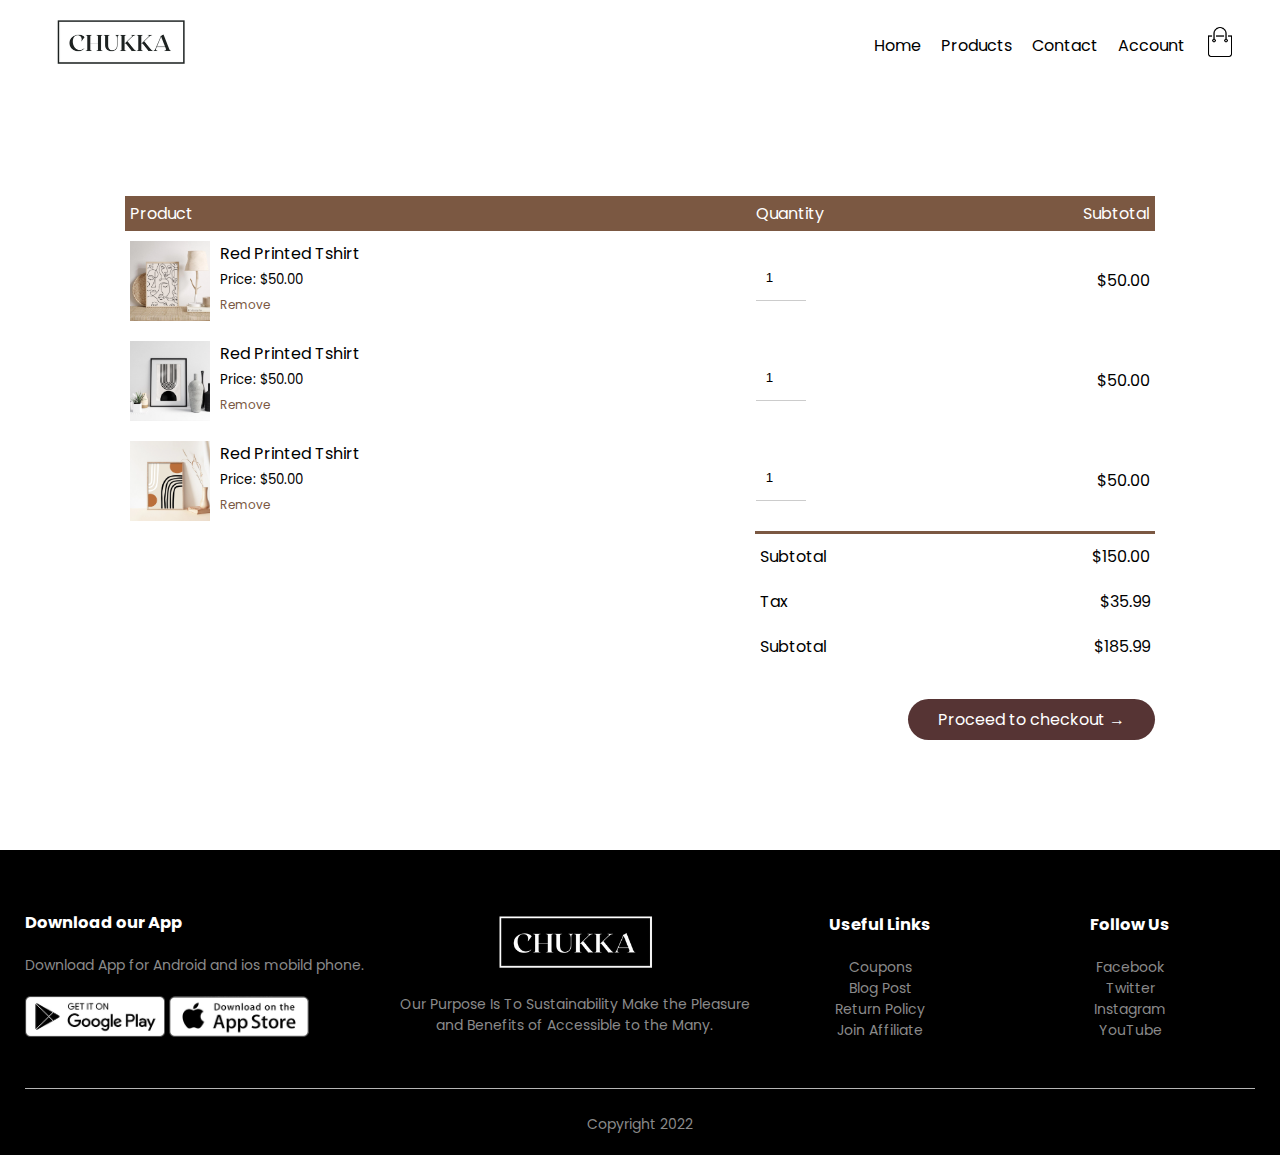
<file: shopping-cart.html>
<!DOCTYPE html>
<html lang="en">

<head>
    <meta charset="UTF-8">
    <meta http-equiv="X-UA-Compatible" content="IE=edge">
    <meta name="viewport" content="width=device-width, initial-scale=1.0">
    <title>Cart - Chukka Store</title>
    <link rel="stylesheet" href="fontawesome/all.min.css">
    <link rel="stylesheet" href="fontawesome/fontawesome.min.css">
    <link rel="stylesheet" href="style.css">
</head>

<body>
    <div class="container">
        <div class="navbar">
            <div class="logo">
                <a href="index.html"><img src="./images/logo.png" alt="logo"></a>
            </div>
            <nav>
                <ul id="menu-items">
                    <li><a href="index.html">Home</a></li>
                    <li><a href="products.html">Products</a></li>
                    <li><a href="contact-us.html">Contact</a></li>
                    <li><a href="account.html">Account</a></li>
                </ul>
            </nav>
            <a href="shopping-cart.html"><img src="./images/cart.png" alt="cart icon" width="30px"></a>
            <img src="./images/menu.png" class="menu-icon" onclick="menutoggle()">
        </div>
    </div>

    <!-- Cart Items Details -->
    <div class="small-container cart-page">
        <table>
            <thead>
                <tr>
                    <th>Product</th>
                    <th>Quantity</th>
                    <th>Subtotal</th>
                </tr>
                <br>
            <tbody>
                <tr>
                    <td>
                        <div class="cart-info">
                            <img src="./images/product-1.jpg">
                            <div>
                                <p>Red Printed Tshirt</p>
                                <small>Price: $50.00</small>
                                <br>
                                <a href="">Remove</a>
                            </div>
                        </div>
                    </td>
                    <td><input type="number" value="1"></td>
                    <td>$50.00</td>
                </tr>
                <tr>
                    <td>
                        <div class="cart-info">
                            <img src="./images/product-2.jpg">
                            <div>
                                <p>Red Printed Tshirt</p>
                                <small>Price: $50.00</small>
                                <br>
                                <a href="">Remove</a>
                            </div>
                        </div>
                    </td>
                    <td><input type="number" value="1"></td>
                    <td>$50.00</td>
                </tr>
                <tr>
                    <td>
                        <div class="cart-info">
                            <img src="./images/product-3.jpg">
                            <div>
                                <p>Red Printed Tshirt</p>
                                <small>Price: $50.00</small>
                                <br>
                                <a href="">Remove</a>
                            </div>
                        </div>
                    </td>
                    <td><input type="number" value="1"></td>
                    <td>$50.00</td>
                </tr>
            </tbody>
        </table>

        <div class="total-price">
            <table>
                <tr>
                    <td>Subtotal</td>
                    <td>$150.00</td>
                </tr>
                <tr>
                    <td>Tax</td>
                    <td>$35.99</td>
                </tr>
                <tr>
                    <td>Subtotal</td>
                    <td>$185.99</td>
                </tr>
            </table>
        </div>
        <div class="proceed-checkout">
            <a href="" class="btn">Proceed to checkout &#8594;</a>
        </div>
    </div>

    <!-- Footer -->
    <div class="footer">
        <div class="container">
            <div class="row">
                <div class="footer-col-1">
                    <h3>Download our App</h3>
                    <p>Download App for Android and ios mobild phone.</p>
                    <div class="app-logo">
                        <img src="./images/play-store.png">
                        <img src="./images/app-store.png">
                    </div>
                </div>
                <div class="footer-col-2">
                    <img src="./images/logo-white.png">
                    <p>Our Purpose Is To Sustainability Make the Pleasure and Benefits of Accessible to the Many.</p>
                </div>
                <div class="footer-col-3">
                    <h3>Useful Links</h3>
                    <ul>
                        <li>Coupons</li>
                        <li>Blog Post</li>
                        <li>Return Policy</li>
                        <li>Join Affiliate</li>
                    </ul>
                </div>
                <div class="footer-col-4">
                    <h3>Follow Us</h3>
                    <ul>
                        <li>Facebook</li>
                        <li>Twitter</li>
                        <li>Instagram</li>
                        <li>YouTube</li>
                    </ul>
                </div>
            </div>
            <hr>
            <p class="copyright">Copyright 2022</p>
        </div>
    </div>


    <script>
        // Js for toggle menu
        let menuItems = document.getElementById("menu-items");;
        menuItems.style.maxHeight = "0px";
        function menutoggle() {
            if (menuItems.style.maxHeight == "0px") {
                menuItems.style.maxHeight = "250px";
            }
            else {
                menuItems.style.maxHeight = "0px";
            }
        }
    </script>
</body>

</html>
</file>
<file: style.css>
@import url('https://fonts.googleapis.com/css2?family=Poppins:wght@300;400;500;600;700&display=swap');

*{
    margin: 0;
    padding: 0;
    box-sizing: border-box;
}

body{
    font-family: 'Poppins', sans-serif; 
}

.header{
    background: radial-gradient(#fff, #93603F);
}

.container{
    max-width: 1300px;
    margin: auto;
    padding-left: 25px;
    padding-right: 25px;
}

.navbar{
    display: flex;
    align-items: center;
    padding: 20px;
}

.logo img{
    width: 150px;
}

nav{
    flex: 1;
    text-align: right;
}

nav ul{
    display: flex;
    align-items: center;
    justify-content: flex-end;
    list-style-type: none;
}

nav ul li{
    margin-right: 20px;
}

a{
    text-decoration: none;
    color: black;
}

.row{
    display: flex;
    flex-wrap: wrap;
    justify-content: space-around;
    align-items: center;
}

.col-2{
    flex-basis: 50%;
}

.col-2 h1{
    font-size: 50px;
    margin: 25px 0;
    line-height: 60px;
}

.btn{
    display: inline-block;
    background-color: #563434;
    color: #fff;
    padding: 8px 30px;
    border-radius: 30px;
    margin: 30px 0;
    transition: background-color 0.5s;
}

.btn:hover{
    background-color: #756557;
}

.col-2 img{
    max-width: 100%;
    padding-top: 50px;
    padding-bottom: 50px;
}

.categories{
    margin: 70px 0px;
}

.small-container{
    max-width: 1080px;
    margin: auto;
    padding-left: 25px;
    padding-right: 25px;
}

.col-3{
    flex-basis: 30%;
    margin-bottom: 30px;
    transition: transform 0.5s;
}

.col-3:hover{
    transform: translateY(-5px);
}

.col-3 h4{
    color: #555;
    font-weight: normal;
}

.col-3 img{
    width: 100%;
}

.col-3 p{
    font-size: 14px;
}

/* Featured and Latest Products */
.margin-top{
    margin-top: 80px;
}
.products-title{
    text-align: center;
    margin-bottom: 40px;
    color: #555;
}

.col-4{
    flex-basis: 25%;
    padding: 10px;
    margin-bottom: 50px;
    transition: transform 0.5s;
}

.col-4:hover{
    transform: translateY(-5px);
}

.col-4 img{
    width: 100%;
}

.col-4 h4{
    color: #555;
    font-weight: normal;
}

.col-4 p{
    font-size: 14px;
}

.rating{
    color: #563434;
}

/* Exclusive offer */
.offer{
    margin-top: 60px;
    padding: 30px 0;
    background: radial-gradient(#fff, #93603F);
}

.col-2 .offer-img{
    padding: 50px;
}

/* Testimonials */
.testimonial{
    margin-top: 100px;
    margin-bottom: 70px;
}

.testimonial .col-3{
    text-align: center;
    padding: 40px 20px;
    box-shadow: 0 0 20px 0px rgba(0, 0, 0, 0.1);
    cursor: pointer;
    transition: transform 0.5s;
}

.testimonial .col-3:hover{
    transform: translateY(-10px);
}

.fa-quote-left {
    color: #563434;
    font-size: 34px;
}

.testimonial .col-3 p{
    font-size: 12px;
    margin: 12px 0;
    color: #777;
}

.testimonial .col-3 img{
    margin-top: 20px;
    width: 50px;
    border-radius: 50%;
}

.col-3 h3{
    font-weight: 600;
    color: #555;
    font-size: 16px;
}

/* footer */
.footer{
    background: #000;
    color: #8a8a8a;
    font-size: 14px;
    padding: 60px 0 20px; 
}

.footer h3{
    color: #fff;
    margin-bottom: 20px;
}

.footer p{
    color: #8a8a8a;
}

.footer-col-1, .footer-col-2, .footer-col-3, .footer-col-4{
    min-width: 250px;
    margin-bottom: 20px;
} 

.footer-col-1{
    flex-basis: 30%;
}

.app-logo{
    margin-top: 20px;
}

.app-logo img{
    width: 140px;
}

.footer-col-2{
    flex: 1;
    text-align: center;
}

.footer-col-2 img{
    width: 180px;
    margin-bottom: 20px;
}

.footer-col-3, .footer-col-4{
    flex-basis: 12%;
    text-align: center;
}

ul{
    list-style-type: none;
}

.footer hr{
    border: none;
    background: #b5b5b5;
    height: 1px;
    margin: 25px 0;
}

.copyright{
    text-align: center;
}

.menu-icon{
    width: 28px;
    margin-left: 20px;
    display: none;
}


/* All Products */
.row-2{
    justify-content: space-between;
    margin: 100px auto 50px;
}

.row-2{
    margin-left: 10px;
}

select{
    margin-right: 10px;
    padding: 5px;
    border: 1px solid black;
    background-color: white;
}

.page-btn{
    margin-bottom: 70px;
}

.page-btn span{
    display: inline-block;
    text-align: center;
    width: 40px;
    height: 40px;
    line-height: 40px;
    margin-left: 10px;
    border: 1px solid black;
    cursor: pointer;
}

.page-btn span:hover{
    background-color: black;
    color: white;
}

/* Single Product Details */
.single-product{
    margin-top: 80px;
}

.small-img-row{
    display: flex;
    justify-content: space-between;
}

.small-img-col{
    flex-basis: 24%;
    cursor: pointer;
}

.single-product .col-2 img{
    padding: 0;
}

.single-product .col-2{
    padding: 20px;
}

.single-product h4{
    font-weight: bold;
    font-size: 22px;
    color: #555;
    margin-bottom: 25px;
}

.single-product select{
    padding: 10px
}

.single-product input{
    border: 1px solid black;
    width: 50px;
    height: 40px;
    padding-left: 10px;
    margin-right: 10px;
}

.single-product input:focus{
    outline: none;
}

.col-2 h3{
    text-transform: uppercase;
    margin-bottom: 10px;
}

/* Cart Items Details */
.cart-page{
    margin: 80px auto;
}
table{
    width: 100%;
    border-collapse: collapse;
}

th{
    text-align: left;
    padding: 5px;
    background-color: #7B5842;
    color: white;
    font-weight: normal;
}

th:last-child{
    text-align: right;
}

td{
    padding: 10px 5px;
}

.cart-info{
    display: flex;
    flex-wrap: wrap;
}

.cart-info img{
    width: 80px;
    height: 80px;
    margin-right: 10px;
}

.cart-info a{
    font-size: 12px;
    color: #7B5842;
}

td input{
    width: 50px;
    height: 40px;
    padding-left: 10px;
}

td input:focus{
    outline: none;
}

td:last-child{
    text-align: right;
}

.total-price{
    display: flex;
    justify-content: flex-end;
}

.total-price table{
    border-top: 3px solid #7B5842;
    width: 100%;
    max-width: 400px;
}

.proceed-checkout{
    display: flex;
    justify-content: flex-end;
}

/* Account Page Details */
.account-page{
    padding: 50px 0;
    background: radial-gradient(#fff, #93603F);
}

.form-container{
    background-color: #fff;
    width: 300px;
    height: 400px;
    box-shadow: 0 0 20px 0px rgba(0,0,0,0.1);
    position: relative;
    text-align: center;
    padding: 20px 0;
    margin: auto;
    overflow: hidden;
}

.form-container span{
    font-weight: bold;
    padding: 0 10px;
    color: #555;
    cursor: pointer;
    width: 100px;
    display: inline-block;
}

.form-btn{
    display: inline-block;
}

.form-container form{
    max-width: 300px;
    padding: 0 20px;
    position: absolute;
    top: 130px;
    transition: transform 1s;
}

#login-form input, #register-form input{
    border: 1px solid #ccc;
    margin: 10px 0;
    padding: 0 10px;
    width: 100%;
    height: 30px; 
}

#login-form .btn, #register-form .btn{
    width: 100%;
    border: none;
    cursor: pointer;
    margin: 10px 0;
}

#login-form .btn:focus, #register-form .btn:focus{
    outline: none;
}

#login-form a{
    font-size: 12px;
}

#login-form{
    left: -300px;
}

#register-form{
    left: 0;
}

#indicator{
    width: 100px;
    border: none;
    background-color: #C5986F;
    height: 3px;
    margin-top: 8px;
    transform: translateX(100px);
    transition: transform 1s;
}

/* Contact Us Page */
.small-container .discription{
    margin: 30px 0;
}

.small-container .contact-box{
    display: flex;
}

.contact-box h3{
    margin-bottom: 30px;
}

.col2-left{
    flex-basis: 60%;
    background-color: white;
    padding: 40px 60px;
    margin-bottom: 100px;
}

.col2-right{
    padding: 40px;
    flex-basis: 40%;
    background-color: #7B5842;
    color: white;
    margin-bottom: 100px;
}

.col2-right td:last-child{
    text-align: left;
}

.col2-right tr td:first-child{
    padding-right: 20px;
}

.col2-right tr td{
    padding-bottom: 20px;
}

.input-row{
    display: flex;
    justify-content: space-between;
    margin-bottom: 20px;
}

.input-row .input-group{
    flex-basis: 45%;
}

input{
    padding-bottom: 5px;
    width: 100%;
    border: none;
    border-bottom: 1px solid #ccc;
    outline: none;
}

textarea{
    margin-top: 5px;
    padding: 10px;
    border: 1px solid #ccc;
    outline: none;
    width: 100%;
    box-sizing: border-box;
}



/* will applicable if device size is less then 850px and more than 600px */
@media only screen and (max-width: 850px) and (min-width: 600px){ 
    .rating{
        font-size: 12px;
    }

    .footer{
        font-size: 12px;
    }

    .footer-col-1, .footer-col-2, .footer-col-3, .footer-col-4{
        min-width: 100px;
    } 

    .app-logo img{
        width: 100px;
    }

    .footer-col-2 img{
        width: 130px;
    }

    .small-container .discription{
        text-align: center;
    }

    .small-container .contact-box{
        flex-wrap: wrap;
    }

    .col2-left{
        flex-basis: 80%;
        margin-left: auto;
        margin-right: auto;
        margin-bottom: 0px;
        padding: 40px 50px;
    }

    .col2-right{
        flex-basis: 80%;
        margin-left: auto;
        margin-right: auto;
        padding: 40px 50px;
    }

    .col2-right iframe{
        display: none;
    }

    .account-page .container{
        margin: 100px 0px;
    }
}

/* will applicable if device size is less then 600px*/
@media only screen and (max-width: 600px){
    nav ul{
        display: flex;
        flex-direction: column;
        align-items: flex-end;
        position: absolute;
        top: 70px;
        left: 0;
        width: 100%;
        background-color: #333;
        overflow: hidden;
        transition: max-height 0.5s;
    }
    
    nav ul li{
        margin-top: 10px;
        margin-bottom: 10px;
        margin-right: 50px;
    }

    nav ul li a{
        color: #fff;
    }

    .menu-icon{
        display: block;
        cursor: pointer;
    }
    
    .rating{
        font-size: 10px;
    } 

    .row{
        text-align: center;
    }
    .col-2, .col-3, .col-4{
        flex-basis: 100%;
    }
    .col-4{
        flex-basis: 50%;
    }  

    .single-product .row{
        text-align: left;
    }

    .single-product .col-2{
        padding: 20px 0px;
    }

    .single-product .row h1{
        font-size: 25px;
        line-height: normal;
    }

    .cart-info p{
        display: none;
    }

    .small-container .contact-box{
        flex-wrap: wrap;
    }

    .col2-left{
        flex-basis: 100%;
        margin-bottom: 0px;
        padding: 20px 30px;
    }

    .col2-right{
        flex-basis: 100%;
        padding: 20px 30px;
    }

    .col2-right iframe{
        display: none;
    }

    .col2-left label{
        font-size: 13px;
    }

    .col2-right td{
        font-size: 13px;
    }

    .col2-right tr td:first-child{
        padding-right: 10px;
    }
}
</file>
